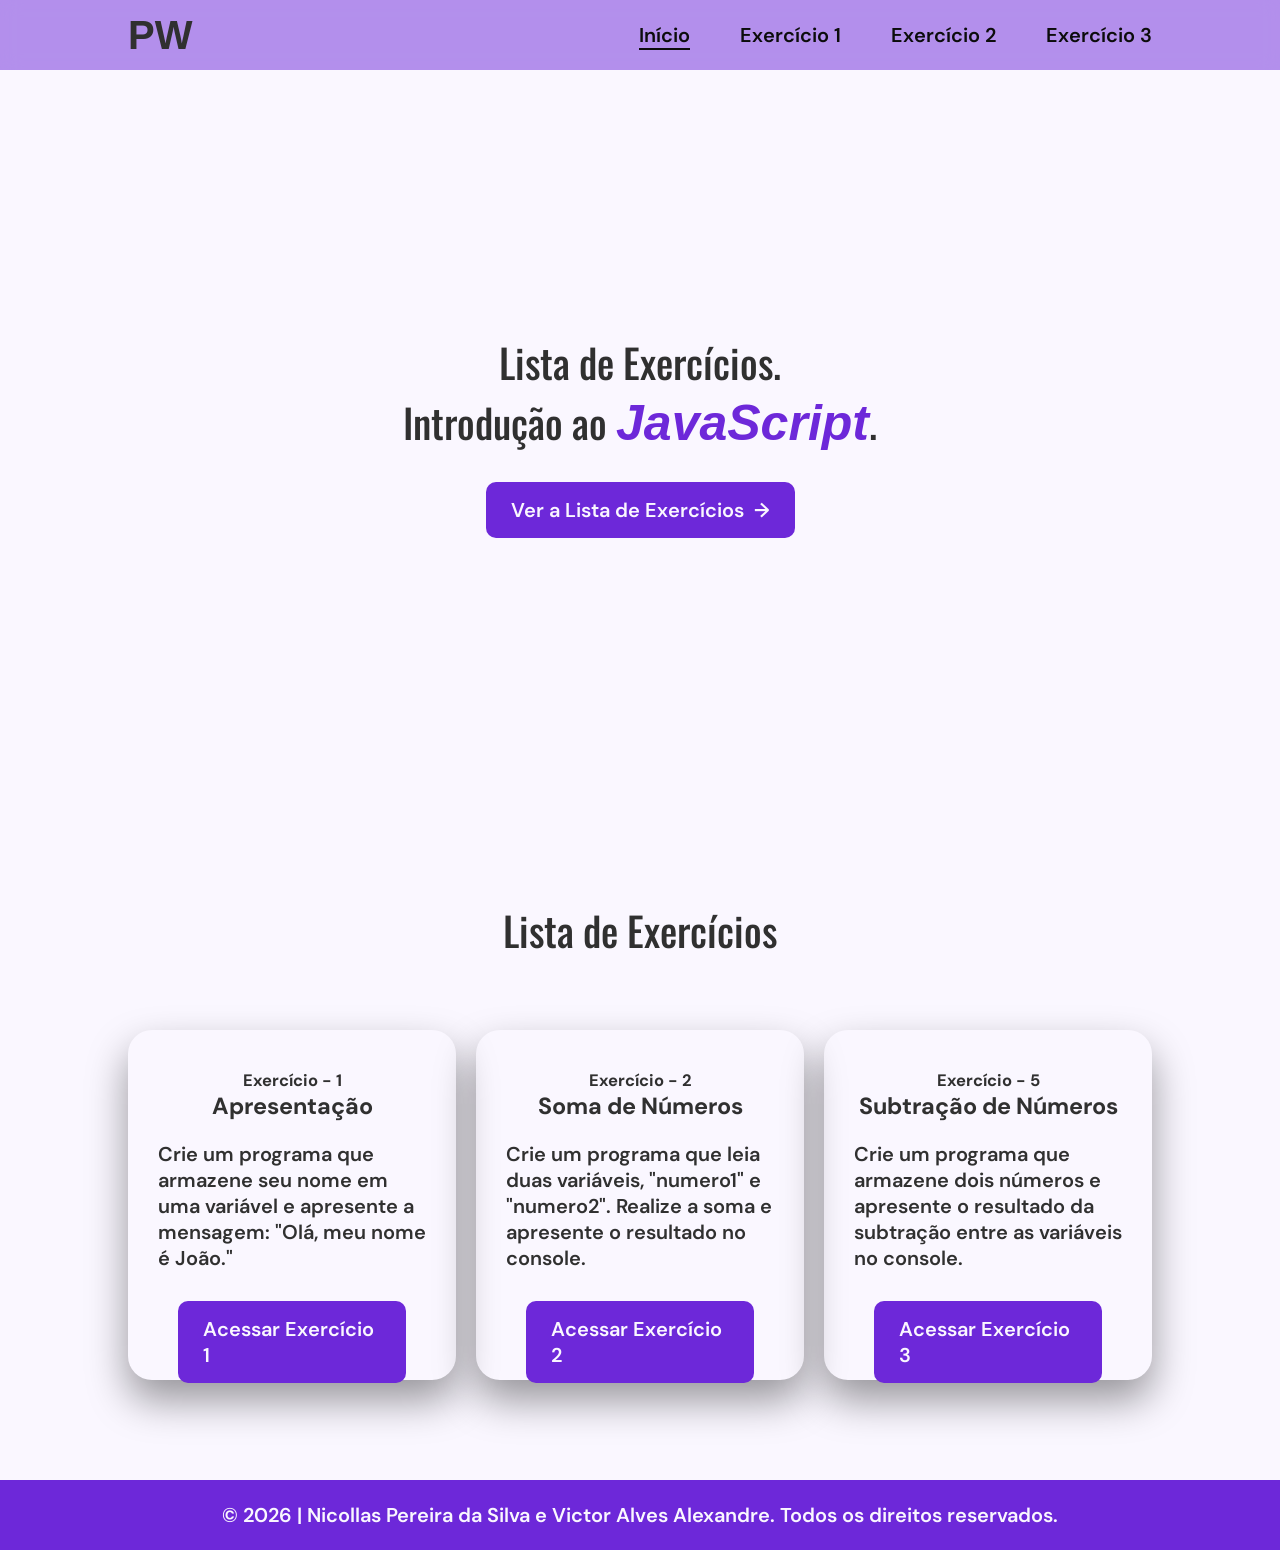
<file: index.html>
<!DOCTYPE html>
<html lang="pt-br">
<head>
    <meta charset="UTF-8">
    <meta name="viewport" content="width=device-width, initial-scale=1.0">
    <title>PW | Tarefas JavaScript</title>
    <link rel="preconnect" href="https://fonts.googleapis.com">
    <link rel="preconnect" href="https://fonts.gstatic.com" crossorigin>
    <link href="https://fonts.googleapis.com/css2?family=DM+Sans:ital,opsz,wght@0,9..40,100..1000;1,9..40,100..1000&family=Oswald:wght@200..700&family=Redaction+10:ital,wght@0,400;0,700;1,400&display=swap" rel="stylesheet">
    <link rel="stylesheet" href="./css-tarefas/style.css">
</head>
<body>
    <nav>
        <div class="logo">
            <span class="subtitulo">PW</span>
        </div>
        <ul>
            <li>
                <a href="./index.html" class="ativo">Início</a>
            </li>
            <li>
                <a href="./html-tarefas/exercicio1.html">Exercício 1</a>
            </li>
            <li>
                <a href="./html-tarefas/exercicio2.html">Exercício 2</a>
            </li>
            <li>
                <a href="./html-tarefas/exercicio3.html">Exercício 3</a>
            </li>
        </ul>
    </nav>
    <section id="hero">
        <div class="container">
            <h1 class="titulo">Lista de Exercícios. <br>Introdução ao <span><em>JavaScript</em></span>.</h1>
            <div class="btn-principal">
                <a href="#exercicios">Ver a Lista de Exercícios &nbsp;&rarr;</a>
            </div>
        </div>
    </section>
    <section id="exercicios">
        <div class="container">
            <h2 class="titulo">Lista de Exercícios</h2>
            <div class="exercicios">
                <div class="exercicio">
                    <h5>Exercício - 1</h5>
                    <h3>Apresentação</h3>
                    <p>Crie um programa que armazene seu nome em uma variável e apresente a mensagem: "Olá, meu nome é João."</p>
                    <div class="btn-principal">
                        <a href="./html-tarefas/exercicio1.html" class="btn-exercicio">Acessar Exercício 1</a>
                    </div>
                </div>
                <div class="exercicio">
                    <h5>Exercício - 2</h5>
                    <h3>Soma de Números</h3>
                    <p>Crie um programa que leia duas variáveis, "numero1" e "numero2". Realize a soma e apresente o resultado no console.</p>
                    <div class="btn-principal">
                        <a href="./html-tarefas/exercicio2.html" class="btn-exercicio">Acessar Exercício 2</a>
                    </div>
                </div>
                <div class="exercicio">
                    <h5>Exercício - 5</h5>
                    <h3>Subtração de Números</h3>
                    <p>Crie um programa que armazene dois números e apresente o resultado da subtração entre as variáveis no console.</p>
                    <div class="btn-principal">
                        <a href="./html-tarefas/exercicio3.html" class="btn-exercicio">Acessar Exercício 3</a>
                    </div>
                </div>
            </div>
        </div>
    </section> 
    <footer>
        <p>© 2026 | Nicollas Pereira da Silva e Victor Alves Alexandre. Todos os direitos reservados.</p>
    </footer>
</body>
</html>
</file>
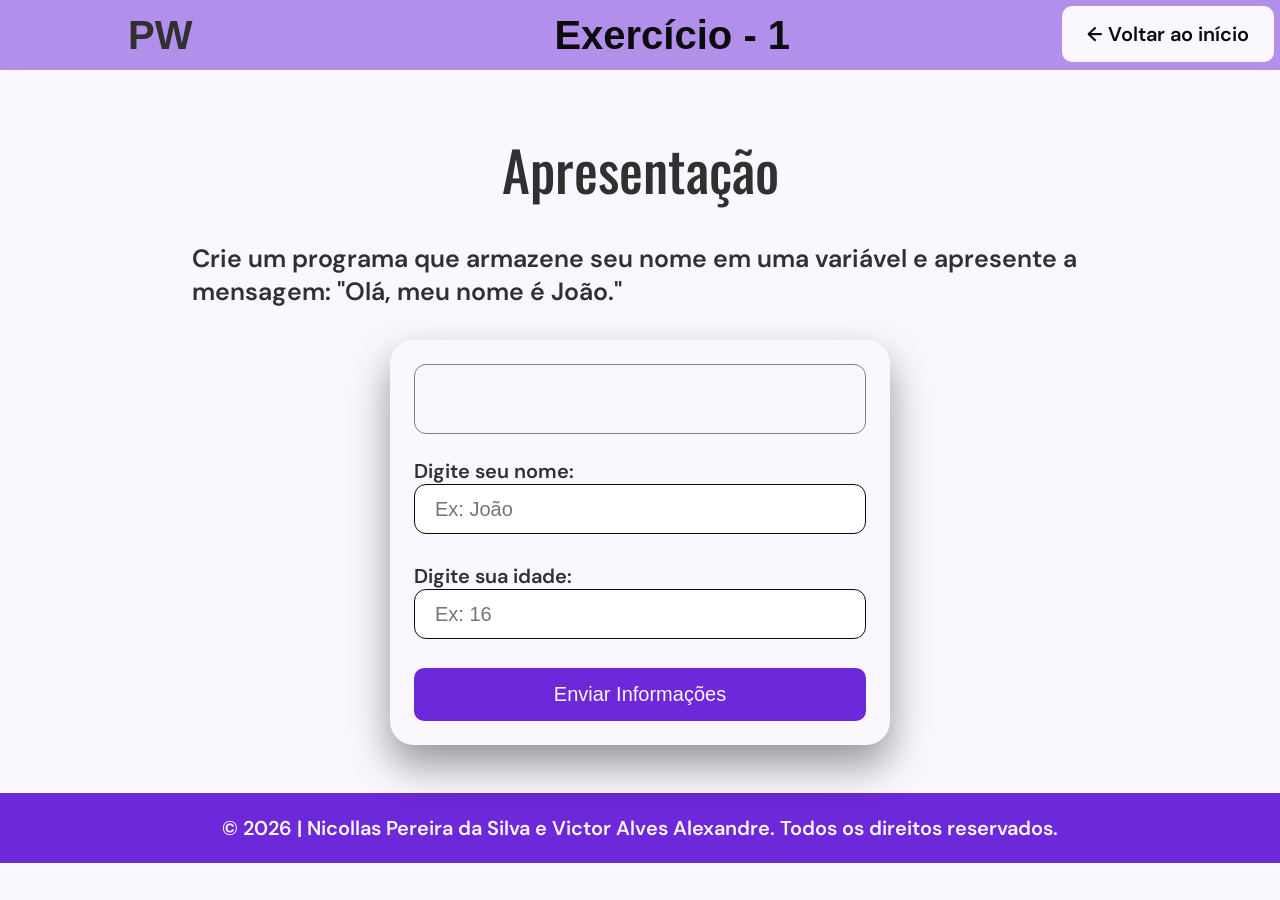
<file: html-tarefas/exercicio1.html>
<!DOCTYPE html>
<html lang="pt-br">
<head>
    <meta charset="UTF-8">
    <meta name="viewport" content="width=device-width, initial-scale=1.0">
    <title>PW | Exercício - 1</title>
    <link rel="preconnect" href="https://fonts.googleapis.com">
    <link rel="preconnect" href="https://fonts.gstatic.com" crossorigin>
    <link href="https://fonts.googleapis.com/css2?family=DM+Sans:ital,opsz,wght@0,9..40,100..1000;1,9..40,100..1000&family=Oswald:wght@200..700&family=Redaction+10:ital,wght@0,400;0,700;1,400&display=swap" rel="stylesheet">
    <link rel="stylesheet" href="../css-tarefas/exercicios.css">
</head>
<body>
    <nav>
        <div class="logo">
            <span class="subtitulo">PW</span>
        </div>
        <div class="logo">
            <a href="./exercicio1.html" class="subtitulo">Exercício - 1</a>
        </div>
        <ul>
            <li>
                <div class="btn-principal">
                    <a href="../index.html">&larr;&nbsp;Voltar ao início</a>
                </div>
            </li>
        </ul>
    </nav>
    <div class="container">
        <h1 class="titulo">Apresentação</h1>
        <p>Crie um programa que armazene seu nome em uma variável e apresente a mensagem: "Olá, meu nome é João."</p>
        <div class="exercicio-container">
            <div class="card">
                <div class="visor">
                    <p class="mensagem-final"></p>
                </div>
                <div class="campos">
                    <div class="campo">
                        <label for="#nome">Digite seu nome:</label>
                        <input type="text" id="nome" placeholder="Ex: João">
                        <span class="mensagem-erro-nome"></span>
                    </div>
                    <div class="campo">
                        <label for="#idade">Digite sua idade:</label>
                        <input type="number" name="idade" id="idade" placeholder="Ex: 16">
                        <span class="mensagem-erro-idade"></span>
                    </div>
                </div>
                <button id="enviar">Enviar Informações</button>
            </div>
        </div>
    </div>
    <footer>
        <p>© 2026 | Nicollas Pereira da Silva e Victor Alves Alexandre. Todos os direitos reservados.</p>
    </footer>
    <script src="../javascript-tarefas/exercicio1.js"></script>
</body>
</html>
</file>
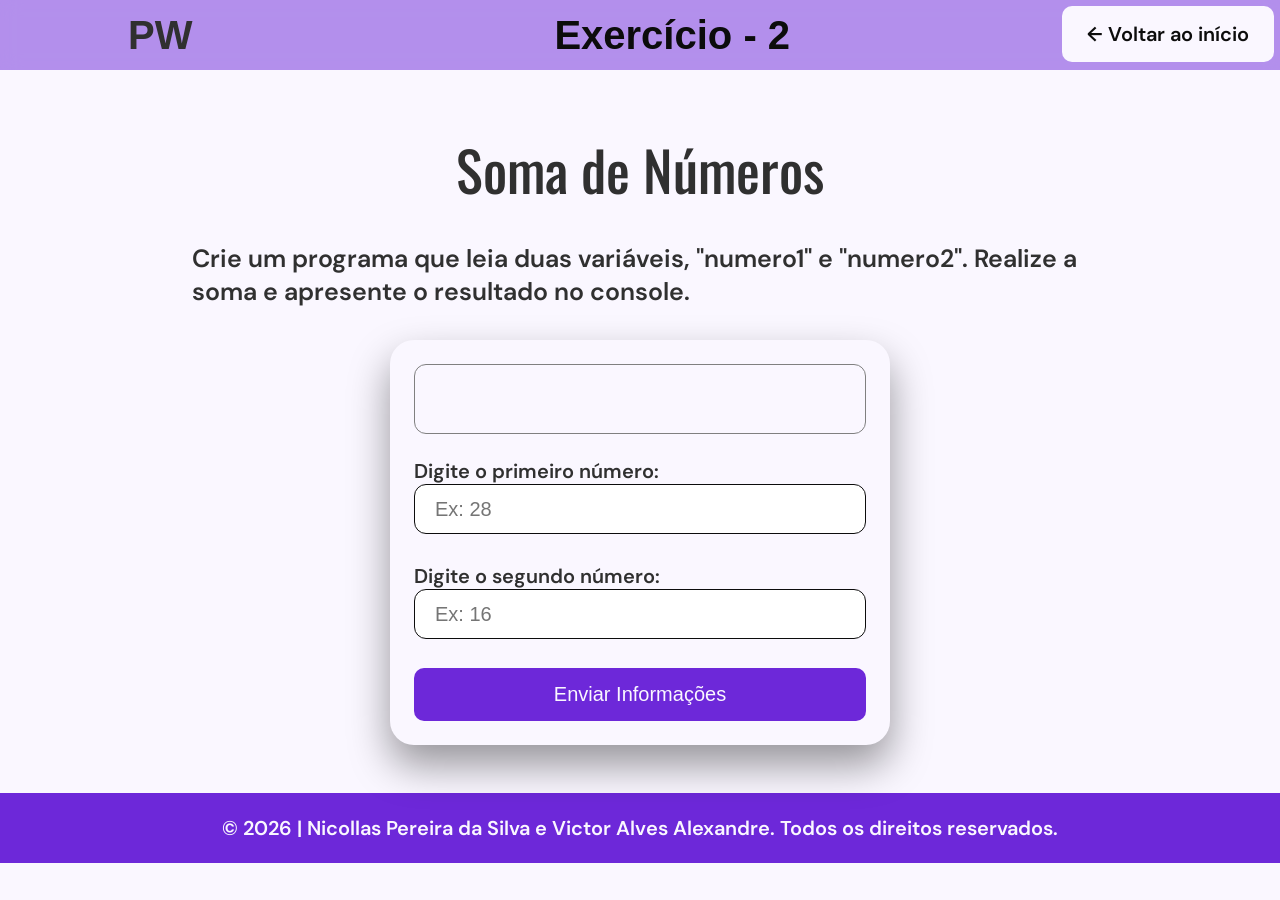
<file: html-tarefas/exercicio2.html>
<!DOCTYPE html>
<html lang="pt-br">
<head>
    <meta charset="UTF-8">
    <meta name="viewport" content="width=device-width, initial-scale=1.0">
    <title>PW | Exercício - 2</title>
    <link rel="preconnect" href="https://fonts.googleapis.com">
    <link rel="preconnect" href="https://fonts.gstatic.com" crossorigin>
    <link href="https://fonts.googleapis.com/css2?family=DM+Sans:ital,opsz,wght@0,9..40,100..1000;1,9..40,100..1000&family=Oswald:wght@200..700&family=Redaction+10:ital,wght@0,400;0,700;1,400&display=swap" rel="stylesheet">
    <link rel="stylesheet" href="../css-tarefas/exercicios.css">
</head>
<body>
    <nav>
        <div class="logo">
            <span class="subtitulo">PW</span>
        </div>
        <div class="logo">
            <a href="./exercicio2.html" class="subtitulo">Exercício - 2</a>
        </div>
        <ul>
            <li>
                <div class="btn-principal">
                    <a href="../index.html">&larr;&nbsp;Voltar ao início</a>
                </div>
            </li>
        </ul>
    </nav>
    <div class="container">
        <h1 class="titulo">Soma de Números</h1>
        <p>Crie um programa que leia duas variáveis, "numero1" e "numero2". Realize a soma e apresente o resultado no console.</p>
        <div class="exercicio-container">
            <div class="card">
                <div class="visor">
                    <p class="mensagem-final"></p>
                </div>
                <div class="campos">
                    <div class="campo">
                        <label for="#numero1">Digite o primeiro número:</label>
                        <input type="number" id="numero1" placeholder="Ex: 28">
                        <span class="mensagem-erro-primeiro"></span>
                    </div>
                    <div class="campo">
                        <label for="#numero2">Digite o segundo número:</label>
                        <input type="number" name="numero2" id="numero2" placeholder="Ex: 16">
                        <span class="mensagem-erro-segundo"></span>
                    </div>
                </div>
                <button id="enviar">Enviar Informações</button>
            </div>
        </div>
    </div>
    <footer>
        <p>© 2026 | Nicollas Pereira da Silva e Victor Alves Alexandre. Todos os direitos reservados.</p>
    </footer>
    <script src="../javascript-tarefas/exercicio2.js"></script>
</body>
</html>
</file>
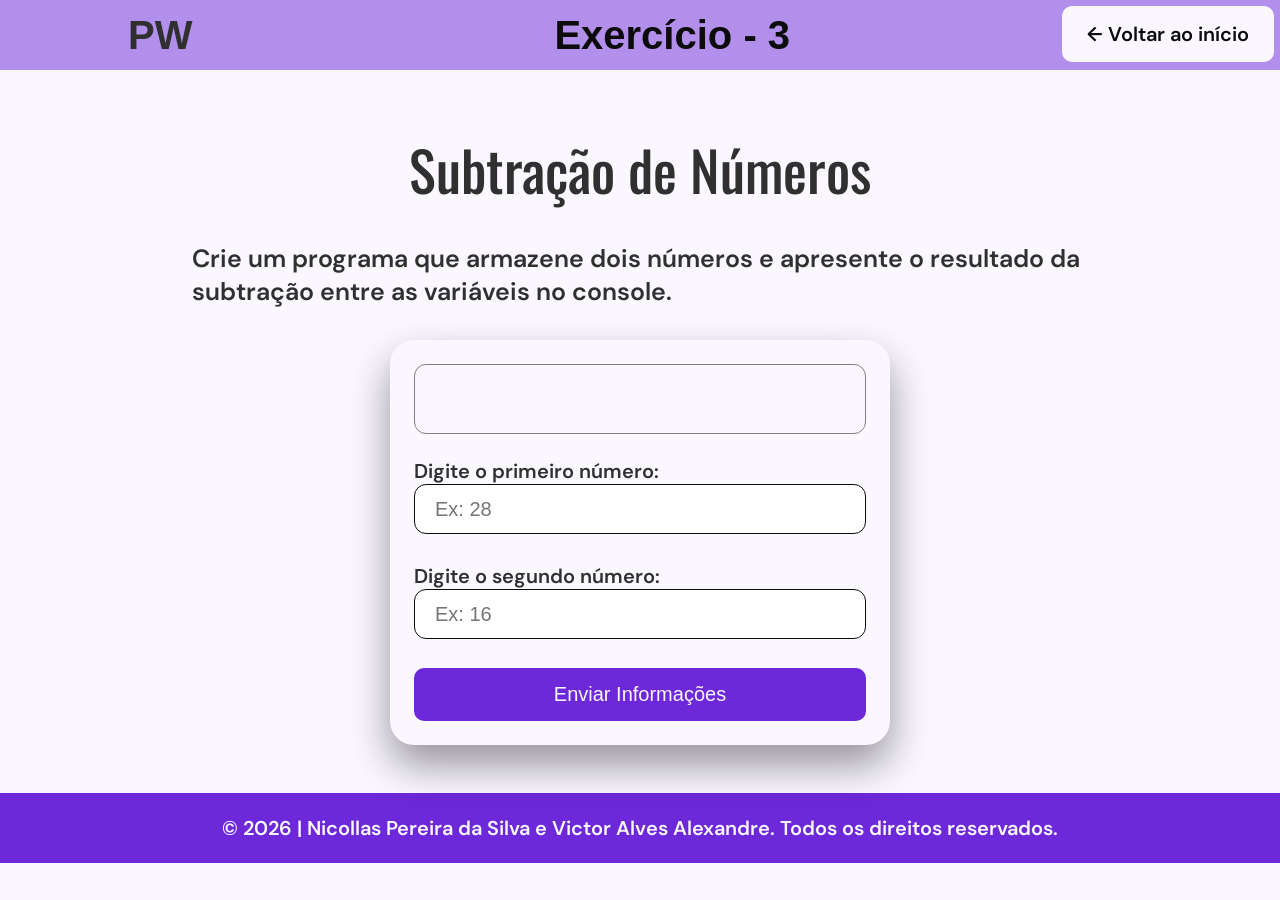
<file: html-tarefas/exercicio3.html>
<!DOCTYPE html>
<html lang="pt-br">
<head>
    <meta charset="UTF-8">
    <meta name="viewport" content="width=device-width, initial-scale=1.0">
    <title>PW | Exercício - 3</title>
    <link rel="preconnect" href="https://fonts.googleapis.com">
    <link rel="preconnect" href="https://fonts.gstatic.com" crossorigin>
    <link href="https://fonts.googleapis.com/css2?family=DM+Sans:ital,opsz,wght@0,9..40,100..1000;1,9..40,100..1000&family=Oswald:wght@200..700&family=Redaction+10:ital,wght@0,400;0,700;1,400&display=swap" rel="stylesheet">
    <link rel="stylesheet" href="../css-tarefas/exercicios.css">
</head>
<body>
    <nav>
        <div class="logo">
            <span class="subtitulo">PW</span>
        </div>
        <div class="logo">
            <a href="./exercicio3.html" class="subtitulo">Exercício - 3</a>
        </div>
        <ul>
            <li>
                <div class="btn-principal">
                    <a href="../index.html">&larr;&nbsp;Voltar ao início</a>
                </div>
            </li>
        </ul>
    </nav>
    <div class="container">
        <h1 class="titulo">Subtração de Números</h1>
        <p>Crie um programa que armazene dois números e apresente o resultado da subtração entre as variáveis no console.</p>
        <div class="exercicio-container">
            <div class="card">
                <div class="visor">
                    <p class="mensagem-final"></p>
                </div>
                <div class="campos">
                    <div class="campo">
                        <label for="#numero1">Digite o primeiro número:</label>
                        <input type="number" id="numero1" placeholder="Ex: 28">
                        <span class="mensagem-erro-primeiro"></span>
                    </div>
                    <div class="campo">
                        <label for="#numero2">Digite o segundo número:</label>
                        <input type="number" name="numero2" id="numero2" placeholder="Ex: 16">
                        <span class="mensagem-erro-segundo"></span>
                    </div>
                </div>
                <button id="enviar">Enviar Informações</button>
            </div>
        </div>
    </div>
    <footer>
        <p>© 2026 | Nicollas Pereira da Silva e Victor Alves Alexandre. Todos os direitos reservados.</p>
    </footer>
    <script src="../javascript-tarefas/exercicio3.js"></script>
</body>
</html>
</file>
<file: css-tarefas/style.css>
/* Root */
:root {

/* cores */
    --cor-principal: #6D28D9;
    --cor-secundaria: #C4B5FD;
    --cor-secao: #FAF7FF;
    --cor-texto: #303030;
    --cor-preto: #0c0c0c;
    --cor-principal-rgba: rgba(109, 40, 217, 0.5);

/* fontes */
    --titulo: 'Oswald', serif;
    --subtitulo: 'DM Sans', sans-serif;
    --texto: 'DM Sans', sans-serif;
    --especial: 'Redaction 10', sans-serif;
}

/* Reset */
* {
    margin: 0;
    padding: 0;
    box-sizing: border-box;
}

html {
    scroll-behavior: smooth;
}

body {
    font-family: var(--texto);
    background-color: var(--cor-secao);
    color: var(--cor-texto);
    font-size: 20px;
    font-weight: 600;
}

ul {
    list-style: none;
    display: flex;
    gap: 50px;
}

li {
    transition: .2s ease-in-out;
}

a {
    text-decoration: none;
    transition: .2s ease-in-out;
    color: var(--cor-preto);
}

a:hover {
    transform: translateY(-3px);
}

.ativo {
    border-bottom: 2px solid var(--cor-preto);
}

.subtitulo {
    font-family: var(--especial);
    font-size: 40px;
}   

.titulo {
    font-family: var(--titulo);
    font-size: 40px;
    font-weight: 450;
    text-align: center;
}

.titulo span {
    color: var(--cor-principal);
    font-size: 50px;
    font-weight: 700;
    font-family: var(--especial);
}

/* NavBar */
nav {
    display: flex;
    justify-content: space-between;
    align-items: center;
    padding: 20px 10%;
    height: 70px;
    background-color: var(--cor-principal-rgba);
    backdrop-filter: blur(10px);
    position: fixed;
    width: 100%;
}

li:hover {
    transform: translateY(-1px);
}

/* Seção Hero */    
#hero {
    display: flex;
    justify-content: center;
    align-items: center;
    padding: 0 10%;
    height: 100vh;
}

#hero .titulo span {
    font-family: var(--especial);
}

.btn-principal {
    display: flex;
    justify-content: center;
    align-items: center;
    margin: 30px;
}

.btn-principal a {
    background-color: var(--cor-principal);
    color: var(--cor-secao);
    padding: 15px 25px;
    border-radius: 10px;
    transition: .2s ease-in-out;
}

/* Seção Exercícios */
#exercicios {
    padding: 0 10%;
    margin-bottom: 100px;
}

#exercicios h2 {
    text-align: center;
    margin-bottom: 70px;
}

#exercicios .exercicios {
    display: flex;
    justify-content: space-between;
    align-items: center;
    gap: 20px;
}

.exercicio {
    width: 600px;
    height: 350px;
    box-shadow: 0 20px 40px rgba(0, 0, 0, 0.4);
    border-radius: 24px;
    padding: 20px;
    display: flex;
    flex-direction: column;
    align-items: center;
}

.exercicio h5 {
    margin-top: 20px;
}

.exercicio p {
    margin-top: 20px;
    margin-inline: 10px;
    height: 120px;
}

.exercicio .btn-principal {
    margin-top: 40px;
}

/* Footer */
footer {
    background-color: var(--cor-principal);
    height: 70px;
    display: flex;
    justify-content: center;
    align-items: center;
}

footer p {
    color: var(--cor-secao);
}
/**/
</file>
<file: css-tarefas/exercicios.css>
/* Root */
:root {

/* cores */
    --cor-principal: #6D28D9;
    --cor-secundaria: #C4B5FD;
    --cor-secao: #FAF7FF;
    --cor-texto: #303030;
    --cor-preto: #0c0c0c;
    --cor-principal-rgba: rgba(109, 40, 217, 0.5);

/* fontes */
    --titulo: 'Oswald', serif;
    --subtitulo: 'DM Sans', sans-serif;
    --texto: 'DM Sans', sans-serif;
    --especial: 'Redaction 10', sans-serif;
}

/* Reset */
* {
    margin: 0;
    padding: 0;
    box-sizing: border-box;
}

html {
    scroll-behavior: smooth;
}

body {
    font-family: var(--texto);
    background-color: var(--cor-secao);
    color: var(--cor-texto);
    font-size: 20px;
    font-weight: 600;
}

ul {
    list-style: none;
    display: flex;
    gap: 50px;
}

li {
    transition: .2s ease-in-out;
}

a {
    text-decoration: none;
    transition: .2s ease-in-out;
    color: var(--cor-preto);
}

a:hover {
    transform: translateY(-3px);
}

.subtitulo {
    font-family: var(--especial);
    font-size: 40px;
}   

.titulo {
    font-family: var(--titulo);
    font-size: 55px;
    font-weight: 450;
    text-align: center;
    padding-top: 8rem;
    padding-bottom: 2rem;
}

/* NavBar */
nav {
    display: flex;
    justify-content: space-between;
    align-items: center;
    padding: 20px 10%;
    height: 70px;
    background-color: var(--cor-principal-rgba);
    backdrop-filter: blur(10px);
    position: fixed;
    width: 100%;
}

nav .btn-principal {
    display: flex;
    justify-content: center;
    align-items: center;
    margin: 6px;
    position: absolute;
    right: 0;
    top: 0;
}

nav .btn-principal a {
    background-color: var(--cor-secao);
    color: var(--cor-preto);
    padding: 15px 25px;
    border-radius: 10px;
    transition: .2s ease-in-out;
}

/* Conteúdo */
.container {
    padding-inline: 15%;
}

.container p {
    font-size: 25px;
}

.exercicio-container {
    display: flex;
    justify-content: center;
    align-items: center;
    padding-top: 2rem;
}

.card {
    display: flex;
    flex-direction: column;
    box-shadow: 0 20px 40px rgba(0, 0, 0, 0.4);
    border-radius: 24px;
    width: 500px;
    padding: 24px;
    margin-bottom: 3rem;
}

.visor {
    height: 70px;
    border: 1px solid gray;
    border-radius: 12px;
    margin-bottom: 24px;
    display: flex;
    align-items: center;
    padding-left: 10px;
}

.campos {
    display: flex;
    flex-direction: column;
}
.campo {
    display: flex;
    flex-direction: column;
    margin-bottom: 24px;
}

input {
    height: 50px;
    padding: 20px;
    border-radius: 12px;
    font-size: 20px;
    border: 1px solid var(--cor-preto);
}

input:focus {
    border-color: var(--cor-secundaria);
}

.mensagem-erro-nome {
    margin-top: 5px;
    font-size: 13px;
    color: red;
}
.mensagem-erro-idade {
    margin-top: 5px;
    font-size: 13px;
    color: red;
}
.mensagem-erro-primeiro {
    margin-top: 5px;
    font-size: 13px;
    color: red;
}
.mensagem-erro-segundo {
    margin-top: 5px;
    font-size: 13px;
    color: red;
}

#enviar {
    background-color: var(--cor-principal);
    color: var(--cor-secao);
    padding: 15px 25px;
    border-radius: 10px;
    transition: .2s ease-in-out;
    border: none;
    font-size: 20px;
}

#enviar:hover {
    transform: translateY(-3px);
}

/* Footer */
footer {
    background-color: var(--cor-principal);
    height: 70px;
    display: flex;
    justify-content: center;
    align-items: center;
}

footer p {
    color: var(--cor-secao);
}
</file>
